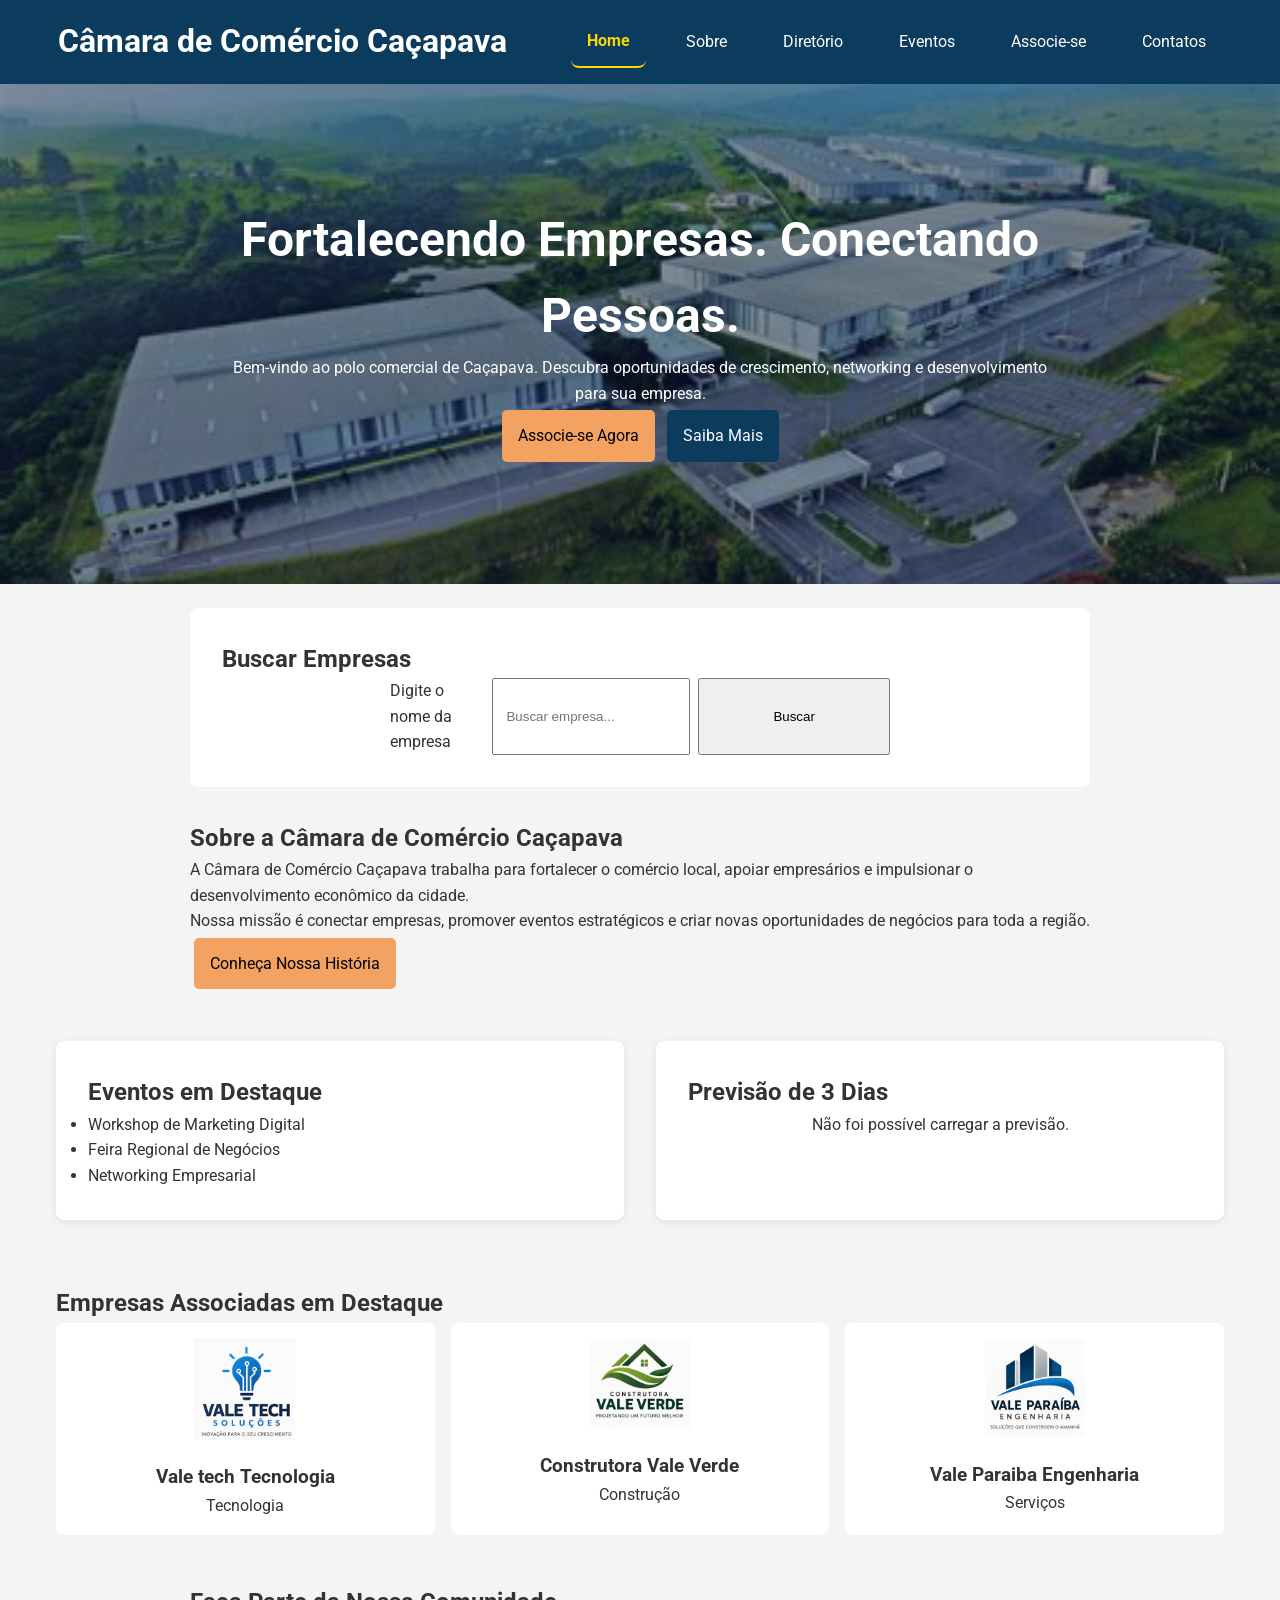
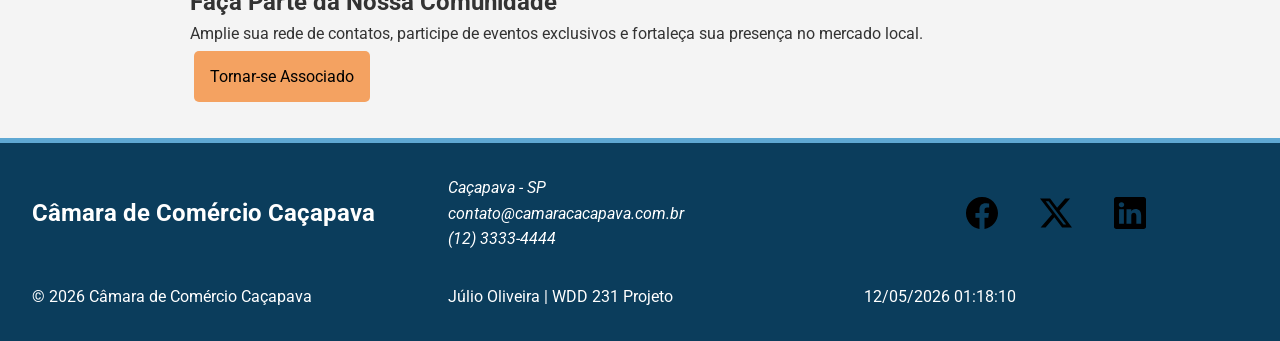
<file: camara/index.html>
<!DOCTYPE html>
<html lang="pt-BR">
<head>
    <meta charset="UTF-8">
    <meta name="viewport" content="width=device-width, initial-scale=1.0">

    <title>Câmara de Comércio de Caçapava</title>

    <link rel="stylesheet" href="estilos/tela-pequena.css">
    <link rel="stylesheet" href="estilos/tela-grande.css">
    <link rel="preconnect" href="https://fonts.googleapis.com">
    <link rel="preconnect" href="https://fonts.gstatic.com" crossorigin>
    <link href="https://fonts.googleapis.com/css2?family=Roboto:wght@100;300;400;500;700;900&display=swap" rel="stylesheet">
    <link rel="icon" href="imagens/favicon.ico" type="image/x-icon">

    <meta name="description" content="Câmara de Comércio Caçapava - Fortalecendo Empresas e Conectando Negócios.">
    <meta name="author" content="Júlio Oliveira">
    <meta property="og:title" content="Câmara de Comércio Caçapava - Conectando Empresas">
    <meta property="og:description" content="Descubra oportunidades de crescimento, networking e diretório de empresas locais em Caçapava.">
    <meta property="og:image" content="https://juliooliveira222.github.io/wdd231/camara/imagens/hero-preview.jpg">
    <meta property="og:url" content="https://juliooliveira222.github.io/wdd231/camara/index.html">

    <script src="scripts/navigation.js" defer></script>
    <script src="scripts/weather.js" defer></script>
    <script src="scripts/currentyear.js" defer></script>
</head>

<body>

<header>

    <div class="logo">
        <h1>Câmara de Comércio Caçapava</h1>
    </div>

    <button
        id="menu-button"
        type="button"
        aria-label="Abrir menu de navegação"
        aria-expanded="false"
        aria-controls="navigation"
    >
        ☰
    </button>

    <nav id="navigation" aria-label="Navegação Principal">
        <ul>
            <li><a href="index.html" aria-current="page">Home</a></li>
            <li><a href="about.html">Sobre</a></li>
            <li><a href="diretorio.html">Diretório</a></li>
            <li><a href="events.html">Eventos</a></li>
            <li><a href="associacao.html">Associe-se</a></li>
            <li><a href="contato.html">Contatos</a></li>
        </ul>
    </nav>

</header>

<main>

    <section class="destaque-principal">

        <div class="conteudo-destaque">

            <h2>Fortalecendo Empresas. Conectando Pessoas.</h2>

            <p>
                Bem-vindo ao polo comercial de Caçapava.
                Descubra oportunidades de crescimento,
                networking e desenvolvimento para sua empresa.
            </p>

            <div class="botoes-destaque">

                <a
                    href="join.html"
                    class="botao botao-associar"
                >
                    Associe-se Agora
                </a>

                <a
                    href="about.html"
                    class="botao botao-diretorio"
                >
                    Saiba Mais
                </a>

            </div>

        </div>

    </section>

    <section class="busca-empresas">

        <h2>Buscar Empresas</h2>

        <form action="search.html" method="get">

            <label for="search-input">
                Digite o nome da empresa
            </label>

            <input
                type="search"
                id="search-input"
                name="q"
                placeholder="Buscar empresa..."
            >

            <button type="submit">
                Buscar
            </button>

        </form>

    </section>

    <section class="sobre-camara">

        <div class="conteudo-sobre">

            <h2>Sobre a Câmara de Comércio Caçapava</h2>

            <p>
                A Câmara de Comércio Caçapava trabalha para fortalecer
                o comércio local, apoiar empresários e impulsionar
                o desenvolvimento econômico da cidade.
            </p>

            <p>
                Nossa missão é conectar empresas, promover eventos
                estratégicos e criar novas oportunidades de negócios
                para toda a região.
            </p>

            <a
                href="about.html"
                class="botao botao-associar"
            >
                Conheça Nossa História
            </a>

        </div>

    </section>

    <section class="grade-informacoes">

        <article class="cartao-informativo">

            <h2>Eventos em Destaque</h2>

            <ul>
                <li>Workshop de Marketing Digital</li>
                <li>Feira Regional de Negócios</li>
                <li>Networking Empresarial</li>
            </ul>

        </article>

        <article class="cartao-informativo previsao-tempo">

            <h2>Previsão de 3 Dias</h2>

            <div id="weather-forecast">
                Carregando previsão...
            </div>

        </article>

    </section>

    <section class="empresas-destaque">

        <h2>Empresas Associadas em Destaque</h2>

        <div class="grade-associados">

            <article class="cartao-associado">

                <img
                    class="logo-associado"
                    src="imagens/empresa4.png"
                    alt="Logo da Empresa A"
                >

                <h3>Vale tech Tecnologia</h3>

                <p>Tecnologia</p>

            </article>

            <article class="cartao-associado">

                <img
                    class="logo-associado"
                    src="imagens/empresa7.png"
                    alt="Logo da Empresa B"
                >

                <h3>Construtora Vale Verde</h3>

                <p>Construção</p>

            </article>

            <article class="cartao-associado">

                <img
                    class="logo-associado"
                    src="imagens/empresa2.png"
                    alt="Logo da Empresa C"
                >

                <h3>Vale Paraiba Engenharia</h3>

                <p>Serviços</p>

            </article>

        </div>

    </section>

    <section class="convite-associacao">

        <h2>Faça Parte da Nossa Comunidade</h2>

        <p>
            Amplie sua rede de contatos, participe de eventos
            exclusivos e fortaleça sua presença no mercado local.
        </p>

        <a
            href="join.html"
            class="botao botao-associar"
        >
            Tornar-se Associado
        </a>

    </section>

</main>

<footer>

    <h2>Câmara de Comércio Caçapava</h2>

    <address>
        Caçapava - SP<br>
        contato@camaracacapava.com.br<br>
        (12) 3333-4444
    </address>

    <div class="social-links">

        <a href="https://facebook.com" target="_blank">
            <img
                src="imagens/facebook.svg"
                alt="Facebook"
                width="16"
                height="16"
            >
        </a>

        <a href="https://x.com" target="_blank">
            <img
                src="imagens/twitter-x.svg"
                alt="X"
                width="16"
                height="16"
            >
        </a>

        <a href="https://linkedin.com" target="_blank">
            <img
                src="imagens/linkedin.svg"
                alt="LinkedIn"
                width="16"
                height="16"
            >
        </a>

    </div>

    <p>
        &copy; <span id="currentYear"></span>
        Câmara de Comércio Caçapava
    </p>

    <p>
        Júlio Oliveira | WDD 231 Projeto
    </p>

    <p id="lastModified"></p>

</footer>

</body>
</html>
</file>
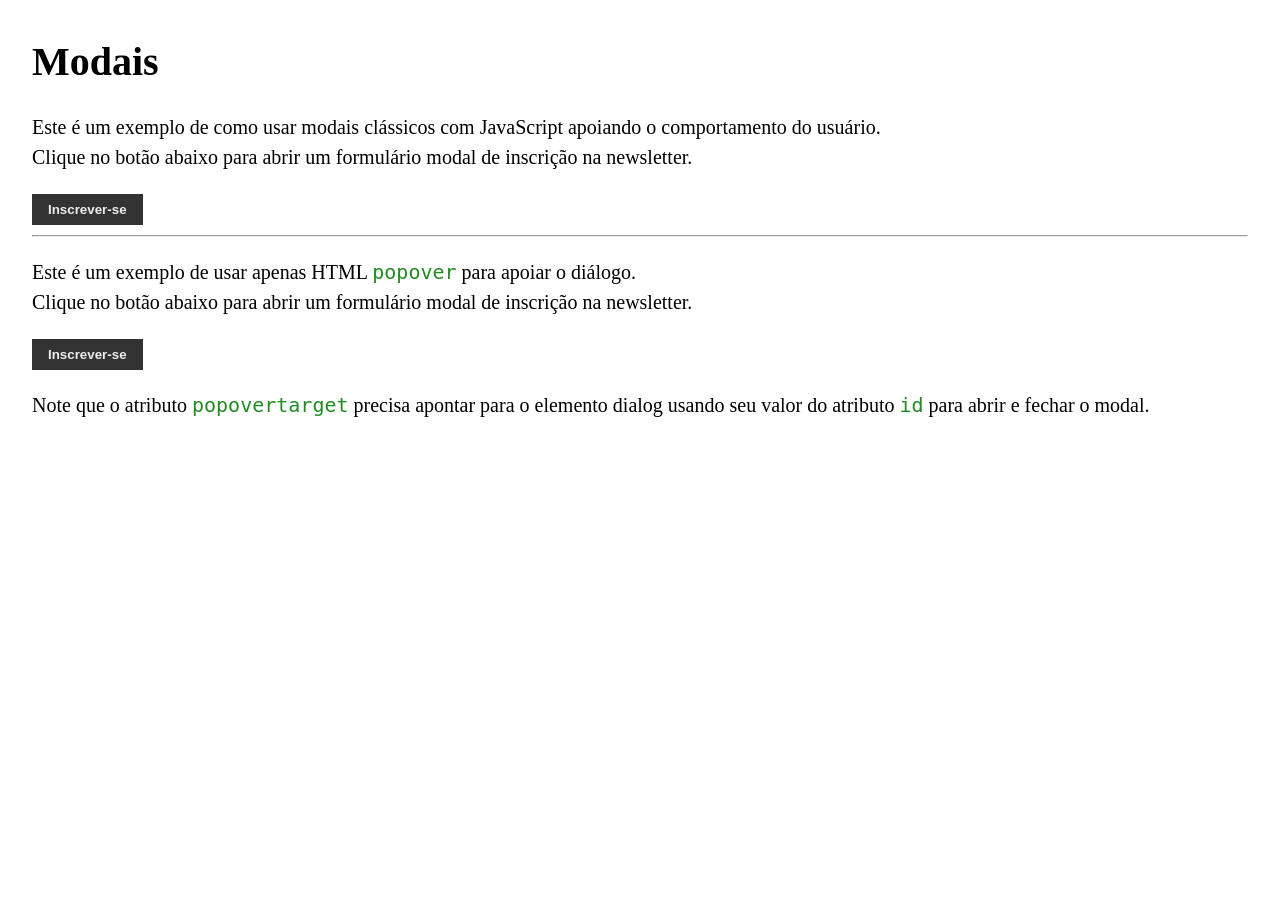
<file: modais.html>
<!DOCTYPE html>
<html lang="en">
<head>
    <meta charset="UTF-8">
    <meta name="viewport" content="width=device-width, initial-scale=1.0">
    <title>Document</title>
    <link rel="stylesheet" href="estilos/modal.css">
    <script type="module" src="script/modal.js"></script>
</head>
<body>
    <h1>Modais</h1>
<p>Este é um exemplo de como usar modais clássicos com JavaScript apoiando o comportamento do usuário.<br> Clique no botão abaixo para abrir um formulário modal de inscrição na newsletter.</p>
<button class="botao botao-abrir">Inscrever-se</button>
<dialog id="inscricao">
  <h2>Newsletter</h2>
  <p>Mantenha-se atualizado com nossas últimas notícias e promoções inscrevendo-se na nossa newsletter!</p>
  <button class="botao-fechar">❌</button>
  <form class="formulario" method="dialog">
    <label>Nome<input type="text"></label>
    <label>E-mail<input type="email"></label>
    <button class="botao" type="submit">Inscrever-se</button>
  </form>
</dialog>
<hr>
<p>Este é um exemplo de usar apenas HTML <code>popover</code> para apoiar o diálogo.<br> Clique no botão abaixo para abrir um formulário modal de inscrição na newsletter.</p>
<button class="botao botao-abrir" popovertarget="newsletter">Inscrever-se</button>
<p>Note que o atributo <code>popovertarget</code> precisa apontar para o elemento dialog usando seu valor do atributo <code>id</code> para abrir e fechar o modal.</p>
<dialog class="modal" id="newsletter" popover>
  <button class="botao-fechar" popovertarget="newsletter" popovertargetaction="hide">❌</button>
  <h2>Estaca Trek</h2>
  <h3>Inscrição de Voluntários</h3>
  <form class="formulario" method="dialog">
    <label>Nome<input type="text" required></label>
    <label>Telefone<input type="tel" pattern="^\+?\d{1,4}?\s?(\(?\d{3}\)?\s?-?\s?\d{3}\s?-?\s?\d{4})$" placeholder="+55 11 99999-9999" required></label>
    <button class="botao" type="submit">Inscrever-se</button>
  </form>
</dialog>
</body>
</html>
</file>
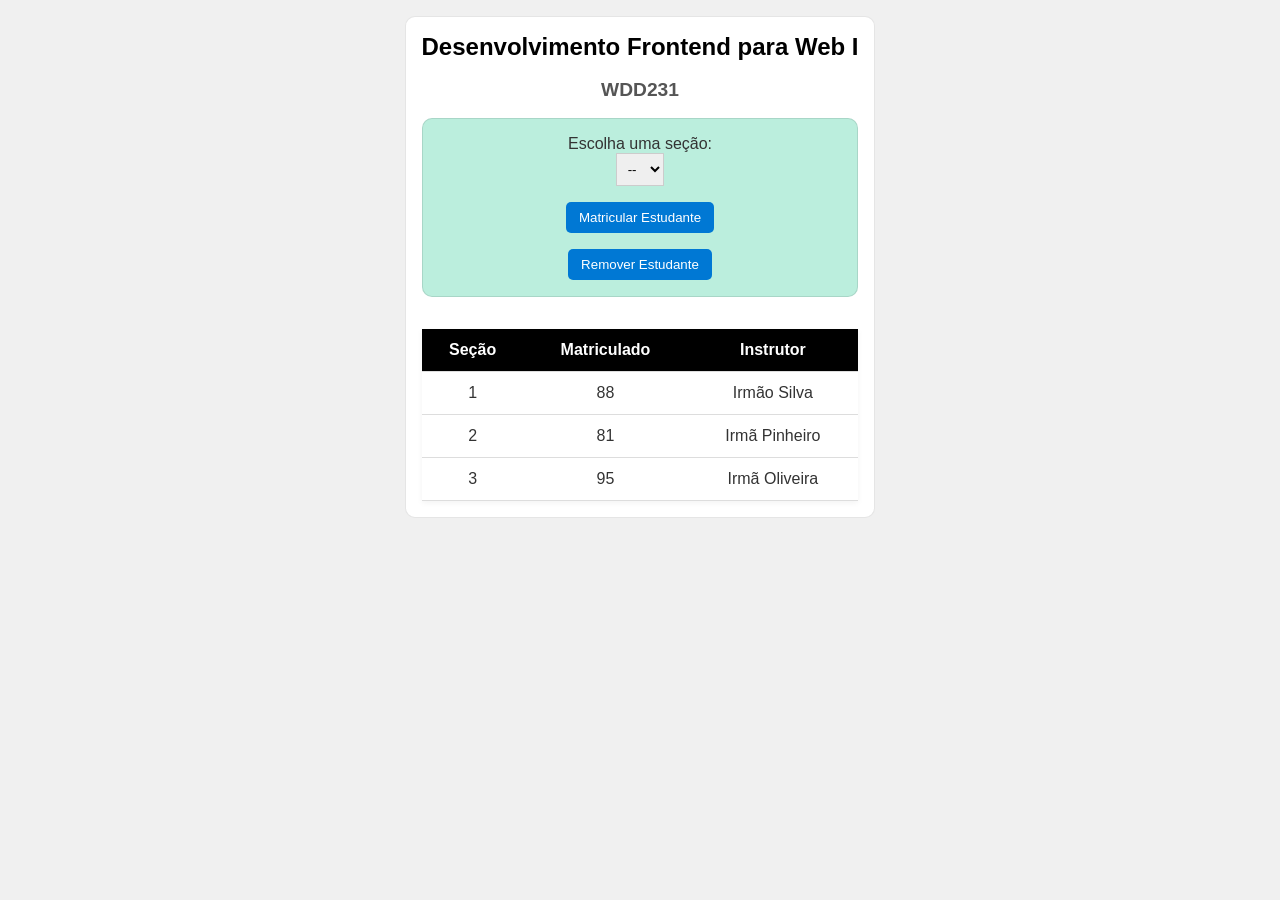
<file: modulos.html>
<!DOCTYPE html>
<html lang="pt-br">

<head>
  <meta charset="UTF-8">
  <meta name="viewport" content="width=device-width, initial-scale=1.0">
  <title>Exemplo de Módulos: Curso e Seções</title>
  <link rel="stylesheet" href="estilos/modulos.css">
  <script type="module" src="script/modulos.mjs"></script>
</head>

<body>
  <main>
    <h1 id="nomeCurso"></h1>
    <h2 id="codigoCurso"></h2>

    <div id="matricula">
      <p>Escolha uma seção:</p>
      <select id="numeroSecao">
        <option value="0" disabled selected>--</option>
      </select>
      <button id="matricularEstudante">Matricular Estudante</button>
      <button id="removerEstudante">Remover Estudante</button>
    </div>

    <table>
      <thead>
        <tr>
          <th>Seção</th>
          <th>Matriculado</th>
          <th>Instrutor</th>
        </tr>
      </thead>
      <tbody id="secoes"></tbody>
    </table>
  </main>
</body>

</html>
</file>
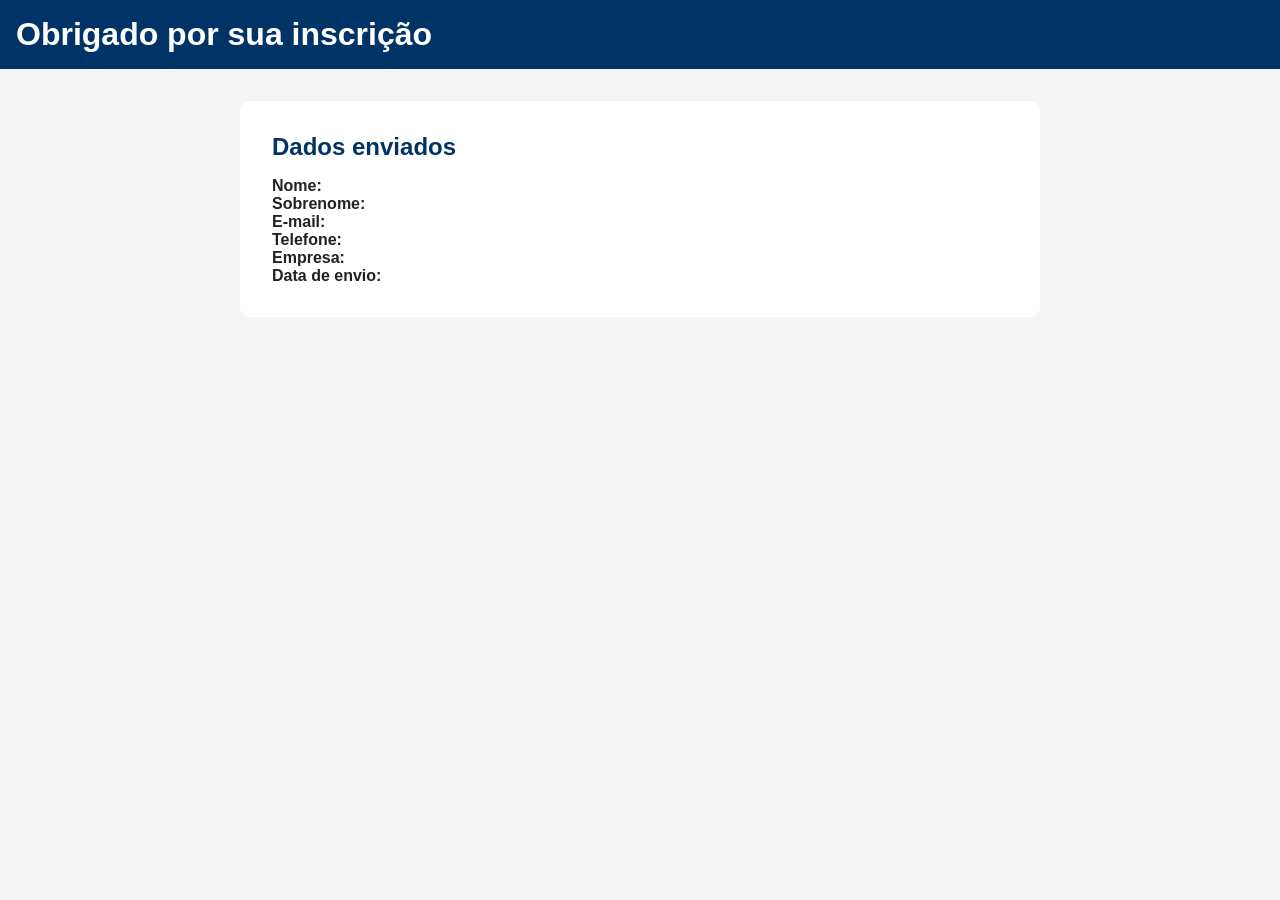
<file: camara/agradecimento.html>
<!DOCTYPE html>
<html lang="pt-BR">
<head>
    <meta charset="UTF-8">

    <meta
        name="viewport"
        content="width=device-width, initial-scale=1.0">

    <title>Obrigado</title>

    <link rel="stylesheet" href="estilos/associacao.css">

    <script src="scripts/agradecimento.js" defer></script>
</head>
<body>

<header>
    <h1>Obrigado por sua inscrição</h1>
</header>

<main class="form-section">

    <h2>Dados enviados</h2>

    <p><strong>Nome:</strong>
    <span id="fname"></span>
</p>

<p><strong>Sobrenome:</strong>
    <span id="lname"></span>
</p>

<p><strong>E-mail:</strong>
    <span id="email"></span>
</p>

<p><strong>Telefone:</strong>
    <span id="phone"></span>
</p>

<p><strong>Empresa:</strong>
    <span id="organization"></span>
</p>

<p><strong>Data de envio:</strong>
    <span id="timestamp"></span>
</p>

</main>

</body>
</html>
</file>
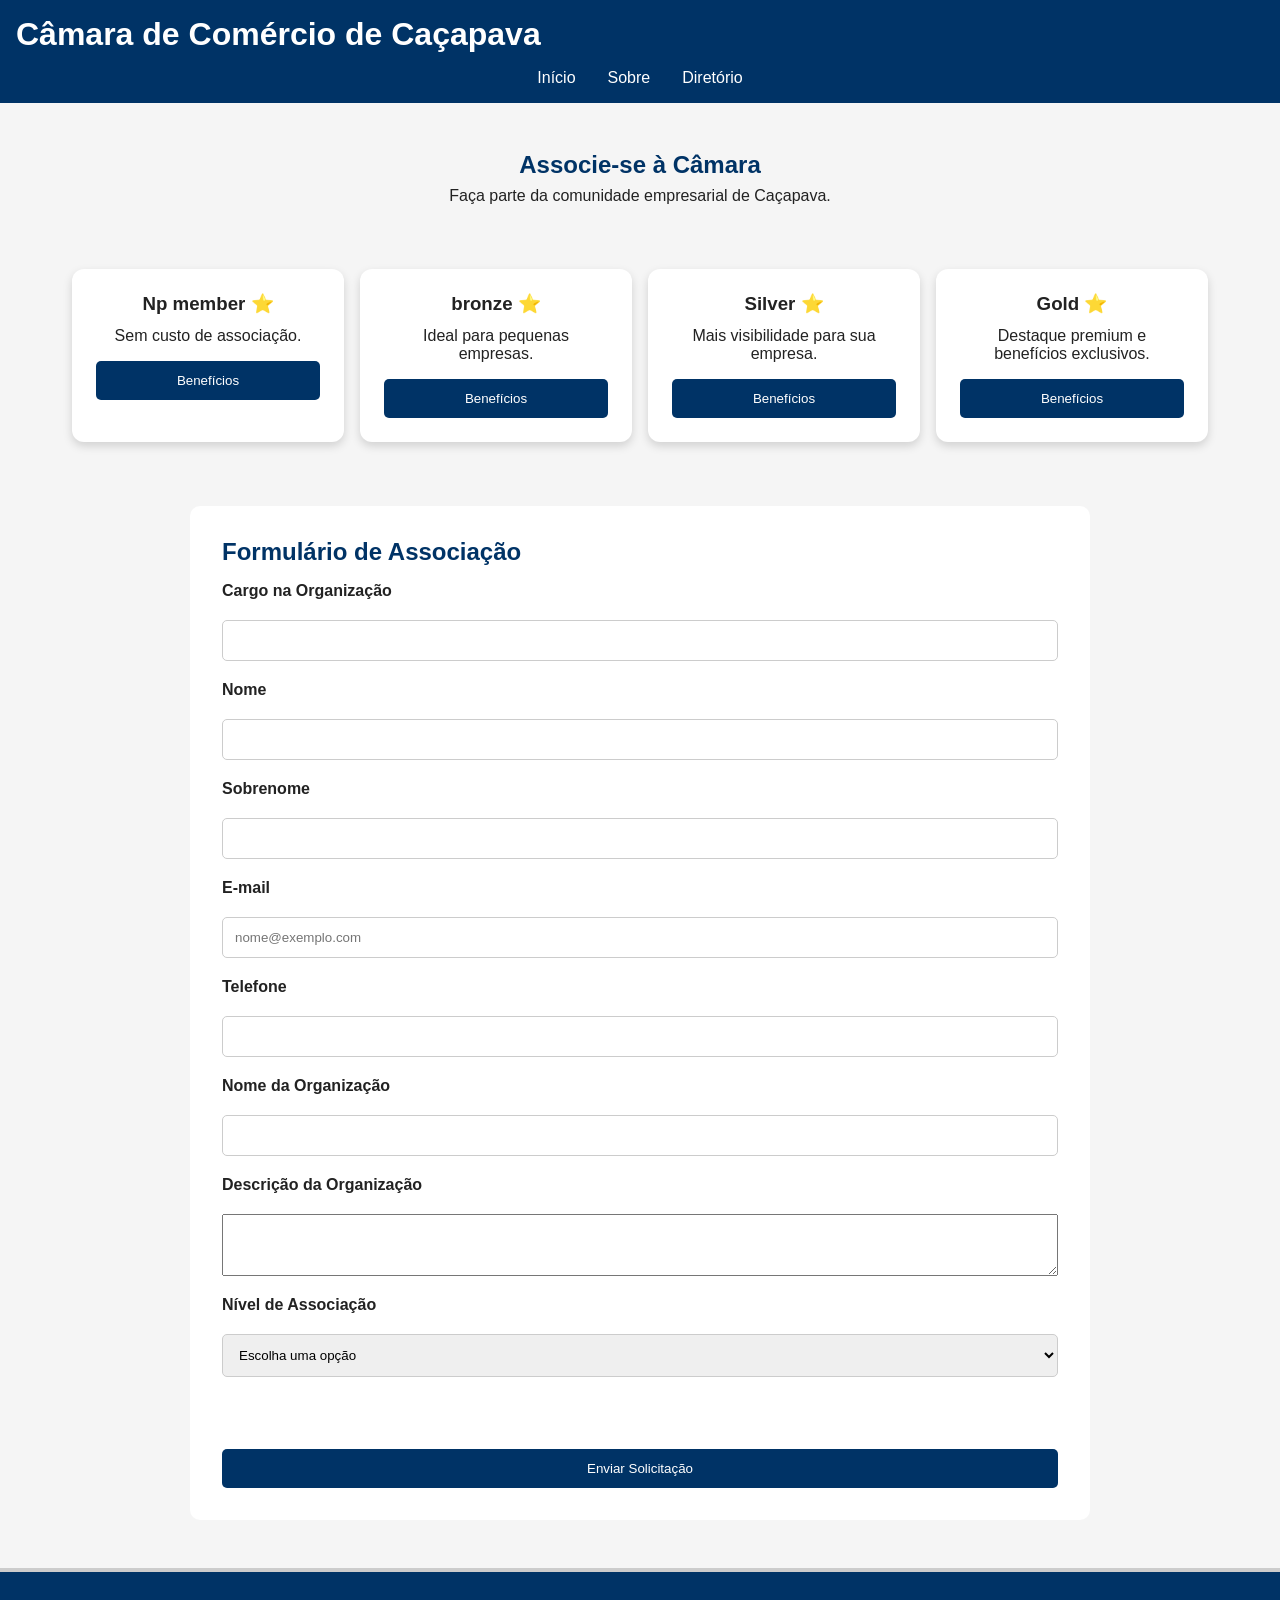
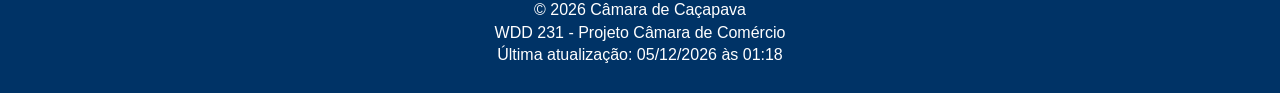
<file: camara/associacao.html>
<!DOCTYPE html>
<html lang="pt-BR">
<head>
    <meta charset="UTF-8">
    <meta name="viewport" content="width=device-width, initial-scale=1.0">
    <meta name="description"  content="Associe-se à Câmara de Comércio de Caçapava venham fazer parte dessa grande comunidade de empresas">
    <meta name="author" content="Júlio Oliveira">
    <meta property="og:title" content="Câmara de Comércio Caçapava - Conectando Empresas">
    <meta property="og:description" content="Descubra oportunidades de crescimento, networking e diretório de empresas locais em Caçapava.">
    <meta property="og:image" content="https://juliooliveira222.github.io/wdd231/camara/imagens/hero-preview.jpg">
    <meta property="og:url" content="https://juliooliveira222.github.io/wdd231/camara/index.html">

    <link rel="preconnect" href="https://fonts.googleapis.com">
    <link rel="preconnect" href="https://fonts.gstatic.com" crossorigin>
    <link href="https://fonts.googleapis.com/css2?family=Roboto:wght@100;300;400;500;700;900&display=swap" rel="stylesheet">
    <link rel="icon" href="imagens/favicon.ico" type="image/x-icon">
   

    <title>Associe-se | Câmara de Caçapava</title>

    <link rel="stylesheet" href="estilos/associacao.css">
    <link rel="stylesheet" href="estilos/associacao-tela-grande.css">

    <script src="scripts/associacao.js" defer></script>
</head>
<body>

<header>

    <h1>Câmara de Comércio de Caçapava</h1>

    <nav>
        <ul>
            <li><a href="index.html">Início</a></li>
            <li><a href="sobre.html">Sobre</a></li>
            <li><a href="diretorio.html">Diretório</a></li>
        </ul>
    </nav>

</header>

<main>

<section class="hero">

    <h2>Associe-se à Câmara</h2>

    <p>
        Faça parte da comunidade empresarial de Caçapava.
    </p>

</section>

<section class="membership-cards">


    <div class="membership-card">
        <h3>Np member ⭐</h3>
        <p>Sem custo de associação.</p>

        <button type="button" id="npBtn">
            Benefícios
        </button>
    </div>

    <div class="membership-card">
        <h3>bronze ⭐</h3>
        <p>Ideal para pequenas empresas.</p>

        <button type="button" id="bronzeBtn">
            Benefícios
        </button>
    </div>

    <div class="membership-card">
        <h3>Silver ⭐</h3>
        <p>Mais visibilidade para sua empresa.</p>

        <button type="button" id="silverBtn">
            Benefícios
        </button>
    </div>

    <div class="membership-card">
        <h3>Gold ⭐</h3>
        <p>Destaque premium e benefícios exclusivos.</p>

        <button type="button" id="goldBtn">
            Benefícios
        </button>
    </div>

</section>

<section class="form-section">

    <h2>Formulário de Associação</h2>

    <form
        action="agradecimento.html"
        method="get">

        <label for="organizationTitle">
            Cargo na Organização
        </label>

        <input
            type="text"
            id="organizationTitle"
            name="organizationTitle"
            autocomplete="organization-title"
            pattern="[A-Za-zÀ-ÿ\s\-]{7,}"
            title="Mínimo de 7 caracteres contendo apenas letras, espaços e hífens"
            required>

        <label for="fname">
            Nome
        </label>

        <input
            type="text"
            id="fname"
            name="fname"
            title="Digite seu nome"
            autocomplete="given-name"
            required>

        <label for="lname">
            Sobrenome
        </label>

        <input
            type="text"
            id="lname"
            name="lname"
            title="Digite seu sobrenome"
            autocomplete="family-name"
            required>

        <label for="email">
            E-mail
        </label>

        <input
            type="email"
            id="email"
            name="email"
            title="Digite um e-mail válido"
            placeholder="nome@exemplo.com"
            autocomplete="email"
            required>

        <label for="phone">
            Telefone
        </label>

        <input
            type="tel"
            id="phone"
            name="phone"
            title="Telefone"
            autocomplete="tel"
            required>

        <label for="organization">
            Nome da Organização
        </label>

        <input
            type="text"
            id="organization"
            name="organization"
            title="organization"
            autocomplete="organization"
            required>

        <label for="description">
            Descrição da Organização
        </label>

        <textarea
            id="description"
            name="description"
            title="Descrição da organização"
            rows="4">
        </textarea>

        <label for="membership">
            Nível de Associação
        </label>

<select id="membership" name="membership" required>

    <option value="">
        Escolha uma opção
    </option>

    <option value="Membro">
       NP Member ⭐
    </option>

    <option value="Prata">
        Bronze ⭐
    </option>

    <option value="Ouro">
        Silver ⭐
    </option>

    <option value="Diamante">
        Gold ⭐
    </option>

</select>

        <input
            type="hidden"
            id="timestamp"
            name="timestamp">

            <p id="formMessage" aria-live="polite"></p>

        <button type="submit">
            Enviar Solicitação
        </button>

    </form>

</section>

</main>

<footer>
    <p>&copy; 2026 Câmara de Caçapava</p>
    <p>WDD 231 - Projeto Câmara de Comércio</p>
    <p>
        Última atualização:
        <span id="lastModified"></span>
    </p>
</footer>

<dialog id="npModal">
    <h3>NP Member</h3>
    <ul>
        <li>Acesso aos eventos da Câmara</li>
        <li>Recebimento de boletins</li>
    </ul>

    <button type="button" id="closeNp">
        Fechar
    </button>
</dialog>

<dialog id="bronzeModal">
    <h3>Member Bronze</h3>
    <ul>
        <li>Todos os benefícios Prata</li>
        <li>Destaque básico</li>
    </ul>

    <button type="button" id="closeBronze">
        Fechar
    </button>
</dialog>

<dialog id="silverModal">
    <h3>Member Silver</h3>
    <ul>
        <li>Todos os benefícios Ouro</li>
        <li>Destaque ampliado</li>
    </ul>

    <button type="button" id="closeSilver">
        Fechar
    </button>
</dialog>

<dialog id="goldModal">
    <h3>Member Gold</h3>
    <ul>
        <li>Todos os benefícios Diamantes</li>
        <li>Destaque premium</li>
    </ul>

    <button type="button" id="closeGold">
        Fechar
    </button>
</dialog>

</body>
</html>
</file>
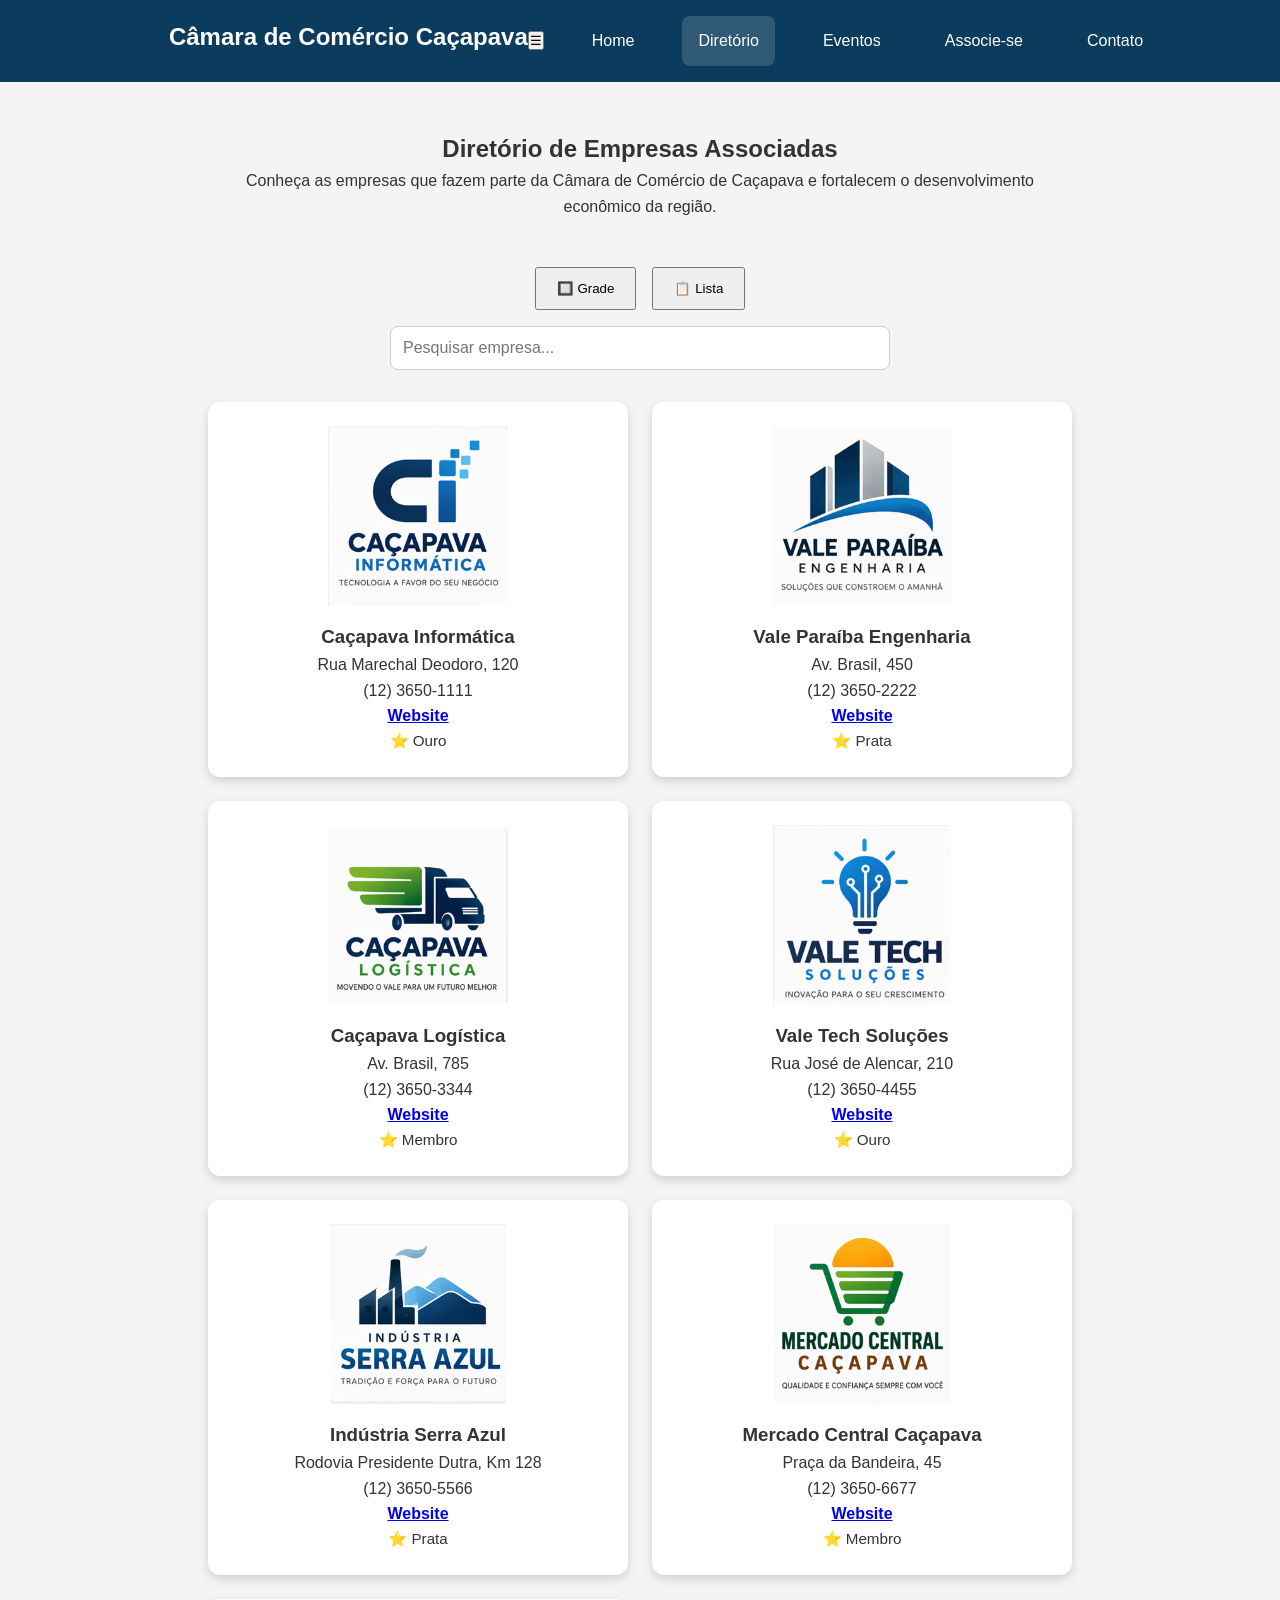
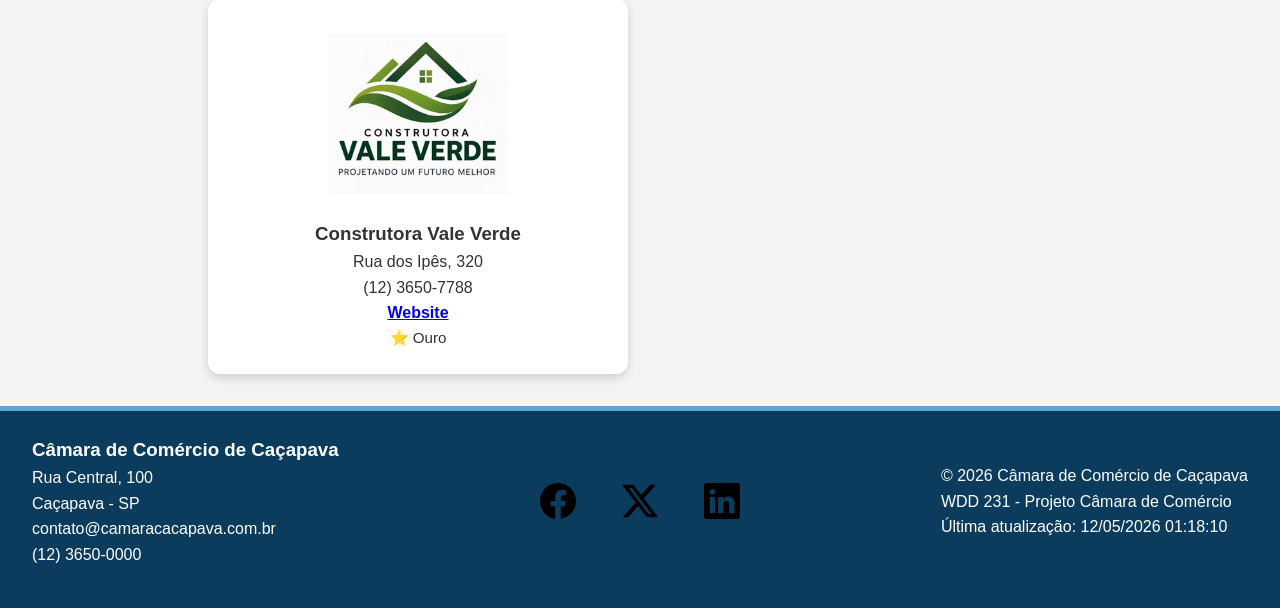
<file: camara/diretorio.html>
<!DOCTYPE html>
<html lang="pt-BR">
<head>
    <meta charset="UTF-8">
    <meta name="viewport" content="width=device-width, initial-scale=1.0">

    <title>Diretório | Câmara de Comércio Caçapava</title>

    <meta name="author" content="Julio Oliveira">
    <meta name="description" content="Diretório de empresas associadas à Câmara de Comércio de Caçapava">

    <link rel="preconnect" href="https://fonts.googleapis.com">
    <link rel="preconnect" href="https://fonts.gstatic.com" crossorigin>
    <link href="https://fonts.googleapis.com/css2?family=Roboto:wght@100;300;400;500;700;900&display=swap" rel="stylesheet">
   
    <link rel="stylesheet" href="estilos/tela-pequena.css">
    <link rel="stylesheet" href="estilos/tela-grande.css">
    <link rel="stylesheet" href="estilos/diretorio.css">
    <link rel="icon" href="imagens/favicon.ico" type="image/x-icon">

    <meta name="author" content="Júlio Oliveira">
    <meta property="og:title" content="Câmara de Comércio Caçapava - Conectando Empresas">
    <meta property="og:description" content="Descubra oportunidades de crescimento, networking e diretório de empresas locais em Caçapava.">
    <meta property="og:image" content="https://juliooliveira222.github.io/wdd231/camara/imagens/hero-preview.jpg">
    <meta property="og:url" content="https://juliooliveira222.github.io/wdd231/camara/index.html">

    <script src="scripts/navigation.js" defer></script>
    <script src="scripts/membros.js" defer></script>
    <script src="scripts/currentyear.js" defer></script>
</head>

<body>


    <header>

        <nav>
            <h1>Câmara de Comércio Caçapava</h1>

            <button id="menuBtn" aria-label="Abrir Menu">
                ☰
            </button>

            <ul id="menu">
                <li><a href="index.html">Home</a></li>
                <li><a href="diretorio.html" class="active">Diretório</a></li>
                <li><a href="#">Eventos</a></li>
                <li><a href="associacao.html">Associe-se</a></li>
                <li><a href="#">Contato</a></li>
            </ul>

        </nav>

    </header>

    <main>

        <section class="directory-header">
            <h2>Diretório de Empresas Associadas</h2>

            <p>
                Conheça as empresas que fazem parte da Câmara de Comércio de
                Caçapava e fortalecem o desenvolvimento econômico da região.
            </p>
        </section>

        <div class="view-controls">

             <button id="gridBtn" aria-label="Visualização em grade">
                🔲 Grade
            </button>

            <button id="listBtn" aria-label="Visualização em lista">
                📋 Lista
            </button>

        </div>

            <div class="search-container">
                <input
                    type="text"
                    id="searchInput"
                    placeholder="Pesquisar empresa...">
            </div>

            <div id="members" class="grid"></div>

    </main>


    <footer>

        <div>
            <h3>Câmara de Comércio de Caçapava</h3>

            <p>Rua Central, 100</p>
            <p>Caçapava - SP</p>
            <p>contato@camaracacapava.com.br</p>
            <p>(12) 3650-0000</p>
        </div>

        <div class="social-links">
            <a href="https://facebook.com" target="_blank">
            <img
                src="imagens/facebook.svg"
                alt="Facebook"
                width="16"
                height="16"
            >
        </a>

        <a href="https://x.com" target="_blank">
            <img
                src="imagens/twitter-x.svg"
                alt="X"
                width="16"
                height="16"
            >
        </a>

        <a href="https://linkedin.com" target="_blank">
            <img
                src="imagens/linkedin.svg"
                alt="LinkedIn"
                width="16"
                height="16"
            >
        </a>
        </div>

        <div>
            <p>
                &copy; <span id="currentYear"></span>
                Câmara de Comércio de Caçapava
            </p>

            <p>WDD 231 - Projeto Câmara de Comércio</p>

            <p>
                Última atualização:
                <span id="lastModified"></span>
            </p>
        </div>

    </footer>

</body>
</html>
</file>
<file: camara/estilos/tela-pequena.css>
* {
    margin: 0;
    padding: 0;
    box-sizing: border-box;
}

:root {
    --azul: #0b3c5d;
    --verde: #2e8b57;
    --dourado: #f4b400;
    --cinza: #f4f4f4;
    --texto: #333;
    --branco: #fff;
}


body {
    font-family: Roboto, sans-serif;
    background-color: var(--cinza);
    color: var(--texto);
    line-height: 1.6;
}

header {
    background-color: var(--azul);
    color: white;
    padding: 1rem;
}

.logo h1 {
    margin: 0;
}


#menu-button {
    background: none;
    border: none;
    color: white;
    font-size: 1.5rem;
    cursor: pointer;
}


#navigation {
    display: none;
}

#navigation.open {
    display: block;
}

#navigation ul {
    list-style: none;
}

#navigation a {
    display: block;
    color: white;
    text-decoration: none;
    padding: .75rem 1rem;
    border-radius: 8px;

    transition:
        background-color .3s ease,
        transform .2s ease;
}

#navigation a:hover {
    background-color: rgba(255,255,255,.15);
    transform: translateY(-2px);
    background-color: var(--dourado);
    color: black;
}

#navigation a[aria-current="page"] {
    font-weight: bold;
    color: #ffd700;
    border-bottom: 2px solid #ffd700;
}

.destaque-principal {
    background-image:
        linear-gradient(
            rgba(14,25,61,.45),
            rgba(14,25,61,.45)
        ),
        url("../imagens/hero-camara.jpg");

    background-size: cover;
    background-position: center;
    color: white;
    text-align: center;
    min-height: 500px;
    display: flex;
    align-items: center;
    justify-content: center;
}

.conteudo-destaque {
    max-width: 800px;
    padding: 2rem;
}

.destaque-principal h2 {
    color: white;
}

.botao {
    display: inline-block;
    padding: .8rem 1rem;
    border-radius: 5px;
    text-decoration: none;
    margin: .25rem;
}

.botao-associar {
    background-color: #f4a261;
    color: black;
}

.botao-diretorio {
    background-color: var(--azul);
    color: white;
}

.busca-empresas {
    background: white;
    padding: 2rem;
    max-width: 900px;
    margin: 1.5rem auto;
    border-radius: 8px;
}

.busca-empresas form {
    display: flex;
    flex-direction: column;
    gap: .5rem;
}

.busca-empresas input,
.busca-empresas button {
    width: 350px;
    padding: .8rem;
}

.grade-informacoes {
    padding: 1rem;
}

.cartao-informativo {
    background: white;
    padding: 2rem;
    border-radius: 8px;
    box-shadow: 0 2px 8px rgba(0,0,0,.08);
}

.empresas-destaque {
    padding: 1rem;
}

.grade-associados {
    display: grid;
    gap: 1rem;
}

.cartao-associado {
    background: white;
    padding: 1rem;
    border-radius: 8px;
    text-align: center;
}

.logo-associado {
    width: 100px;
    margin: 0 auto 1rem;
}

footer {
    background-color: #0b3d5c;
    color: white;

    border-top: 5px solid #5fa8d3;

    display: grid;
    grid-template-columns: 1fr 1fr 1fr;
    align-items: start;

    gap: 2rem;
    padding: 2rem;
}

.footer-meta {
    text-align: right;
}

.social-links {
    display: flex;
    justify-content: center;
    gap: 1.5rem;
}

.social-links img {
    width: 32px;
    height: 32px;
}


.social-links a {
    display: flex;
    align-items: center;
    justify-content: center;

    width: 50px;
    height: 50px;

    border-radius: 50%;

    transition:
        background-color .3s ease,
        transform .3s ease;
}

.social-links a:hover {
    background-color: rgba(255,255,255,.15);
    transform: translateY(-3px);
    background-color: var(--dourado);
}

a:focus,
button:focus {
    outline: 2px solid gold;
}

#weather-forecast {
    display: flex;
    justify-content: center;
    gap: 1rem;
    flex-wrap: wrap;
}

.weather-day {
    text-align: center;
    padding: 1rem;
    border-radius: 8px;
    background: #f5f5f5;
    box-shadow: 0 2px 6px rgba(0,0,0,.1);
    transition: transform 0.2s ease;
}

.weather-day img {
    width: 60px;
    height: 60px;
}

.weather-day:hover {
    transform: translateY(-3px);
}
</file>
<file: camara/estilos/tela-grande.css>
@media screen and (min-width: 768px) {

    header {
    display: flex;
    justify-content: center;
    align-items: center;
    gap: 4rem;
    }

    #menu-button {
        display: none;
    }

    #menu {
        display: flex;
        gap: 1rem;
        list-style: none;
    }

    #menu li {
        list-style: none;
    }

    #navigation {
        display: block;
    }

    #navigation ul {
        display: flex;
        align-items: center;
        gap: 1.5rem;
    }

    #navigation li {
        margin: 0;
    }

    .destaque-principal {
        padding: 5rem 2rem;
    }

    .destaque-principal h2 {
        font-size: 3rem;
    }

    .conteudo-destaque {
        max-width: 900px;
        margin: 0 auto;
    }

    .sobre-camara,
    .convite-associacao {
        max-width: 900px;
        margin: 2rem auto;
        border-radius: 8px;
    }

    .grade-informacoes {
        display: grid;
        grid-template-columns: repeat(2, 1fr);
        gap: 2rem;

        max-width: 1200px;
        margin: 2rem auto;
    }

    .empresas-destaque {
        max-width: 1200px;
        margin: 2rem auto;
    }

    .grade-associados {
        display: grid;
        grid-template-columns: repeat(3, 1fr);
        gap: 1rem;
    }

    .busca-empresas form {
        flex-direction: row;
        max-width: 500px;
        margin: 0 auto;
    }

    .busca-empresas input {
        flex: 1;
    }

    footer {
        display: grid;
        grid-template-columns: repeat(3, 1fr);
        gap: 2rem;
        align-items: center;
    }
}
</file>
<file: estilos/modal.css>
body {
  margin: 2rem;
  font-size: 1.25rem;
  line-height: 1.5;
}

h1,
h2 {
  margin: 0;
}

#inscricao,
#newsletter {
  padding: 1em;
  max-width: 40ch;
  border: 0;
  box-shadow: 0 0 1em rgb(0 0 0 / 30%);

  &::backdrop {
    background: rgb(0 0 0 / 70%);
  }

  & form {
    display: grid;
    gap: 0.5em;

    & input {
      width: 90%;
      padding: 0.5rem;
    }
  }

  .botao-fechar {
    position: absolute;
    top: 10px;
    right: 10px;
    border: none;
    background: none;
    cursor: pointer; 
  }
}

.botao {
  border: 0;
  cursor: pointer;
  background: #333;
  color: #eee;
  font-weight: 700;
  padding: 0.5rem 1rem;

  &:hover,
  &:focus {
    background: purple;
  }
}

dialog[open] {
  background-color: beige;
  border-radius: 10px;
  border: 1px solid rgb(0 0 0 / 0.1);
}


code {
  color: forestgreen;
}
</file>
<file: estilos/modulos.css>
* {
  margin: 0;
  padding: 0;
  box-sizing: border-box;
}

body {
  font-family: Arial, sans-serif;
  background-color: #f0f0f0;
}

main {
  padding: 1rem;
  background-color: #fff;
  color: #333;
  width: fit-content;
  margin: 1rem auto;
  border: 1px solid rgb(0 0 0 / 10%);
  border-radius: 10px;
}

h1 {
  font-size: 1.5rem;
  color: #000;
}

h2 {
  font-size: 1.2rem;
  color: #555;
}

h1,
h2 {
  text-align: center;;
  margin-bottom: 1.1rem;
}

form p {
  margin: .5rem;
  font-weight: bold;
}

#matricula {
  padding: 1rem 1rem 0 1rem;
  border: 1px solid rgb(0 0 0 / 10%);
  border-radius: 10px;
  background-color: #bed;
  text-align: center;
}

select {
  padding: 0.5em;
  border: 1px solid #ccc;
  width: 3rem;
}

button {
  display: block;
  margin: 1rem auto;
  padding: 0.6em 1em;
  border: none;
  border-radius: 5px;
  background-color: #0078d4;
  color: white;
  cursor: pointer;
}

button:hover {
  background-color: #005fa3;
}

table {
  margin-top: 2rem;
  width: 100%;
  border-collapse: collapse;
  background-color: white;
  box-shadow: 0 2px 6px rgb(0 0 0 / 5%);
}

th,
td {
  padding: 0.75rem;
  text-align: center;
  border-bottom: 1px solid #ddd;
}

th {
  background-color: #000;
  color: white;
  font-weight: bold;
}

tr:hover {
  background-color: #bbb;
}
</file>
<file: camara/estilos/associacao.css>
* {
    margin: 0;
    padding: 0;
    box-sizing: border-box;
}

/* ===== Estrutura Geral ===== */

body {
    font-family: Arial, sans-serif;
    background-color: #f5f5f5;
    color: #222;
}

main {
    max-width: 1200px;
    margin: 0 auto;
}

/* ===== Cabeçalho ===== */

header {
    background-color: #003366;
    color: white;
    padding: 1rem;
}

nav ul {
    display: flex;
    flex-wrap: wrap;
    gap: 1rem;
    list-style: none;
    margin-top: 1rem;
}

nav a {
    color: white;
    text-decoration: none;
    padding: .5rem;
}

.active {
    background-color: white;
    color: #003366;
    border-radius: 5px;
}

/* ===== Banner ===== */

.hero {
    text-align: center;
    padding: 3rem 1rem 2rem;
}

.hero h2 {
    color: #003366;
    margin-bottom: .5rem;
}

.hero p {
    max-width: 600px;
    margin: 0 auto;
}

/* ===== Animação dos Cards ===== */

@keyframes cardLoad {
    from {
        opacity: 0;
        transform: translateY(20px);
    }

    to {
        opacity: 1;
        transform: translateY(0);
    }
}

/* ===== Cards de Associação ===== */

.membership-cards {
    display: grid;
    grid-template-columns: repeat(auto-fit, minmax(220px, 1fr));

    gap: 1rem;

    padding: 2rem;
    max-width: 1200px;
    margin: 0 auto;
}

.membership-card {
    background: white;

    border-radius: 12px;

    padding: 1.5rem;

    text-align: center;

    box-shadow: 0 4px 10px rgba(0,0,0,.15);

    animation: cardLoad 1s ease;

    transition:
        transform .2s ease,
        box-shadow .2s ease;
}

.membership-card:hover {
    transform: translateY(-4px);

    box-shadow:
        0 8px 16px rgba(0,0,0,.15);
}

.membership-card h3 {
    margin-bottom: .75rem;
}

.membership-card p {
    margin-bottom: 1rem;
}

.membership-card button {
    width: 100%;
}



/* ===== Formulário ===== */

.form-section {
    max-width: 800px;
    margin: 2rem auto;
    padding: 2rem;

    background-color: white;
    border-radius: 10px;
}

.form-section h2 {
    margin-bottom: 1rem;
    color: #003366;
}

form {
    display: grid;
    gap: 1rem;
}

label {
    font-weight: bold;
}

input,
select,
button {
    padding: .75rem;
    border-radius: 5px;
}

input,
select {
    border: 1px solid #ccc;
}

input:focus,
select:focus,
button:focus {
    outline: 2px solid #003366;
    outline-offset: 2px;
}

button {
    background-color: #003366;
    color: white;
    border: none;
    cursor: pointer;
}

button:hover {
    background-color: #004a8f;
}

/* ===== Mensagens de Validação ===== */

#formMessage {
    color: #b22222;
    font-weight: 600;
    min-height: 1.5rem;
    margin-top: .5rem;
}

/* ===== Modais ===== */

dialog {
    border: none;
    border-radius: 10px;
    padding: 2rem;
    max-width: 400px;
}

dialog::backdrop {
    background-color: rgba(0, 0, 0, .5);
}

/* ===== Rodapé ===== */

footer {
    background-color: #003366;
    color: white;
    text-align: center;

    padding: 1.5rem;
    margin-top: 3rem;

    border-top: 4px solid #ccc;
}

footer p {
    margin: .3rem 0;
}

/* ===== Responsividade ===== */

@media screen and (max-width: 768px) {

    nav ul {
        flex-direction: column;
    }

    .hero {
        padding: 2rem 1rem;
    }

}
</file>
<file: camara/estilos/associacao-tela-grande.css>
@media screen and (min-width: 768px) {

    nav ul {
        justify-content: center;
    }

    .membership-cards {
        grid-template-columns:
            repeat(4, 1fr);
    }

    .form-section {
        max-width: 900px;
    }

    form {
        gap: 1.25rem;
    }

}
</file>
<file: camara/estilos/diretorio.css>
* {
    margin: 0;
    padding: 0;
    box-sizing: border-box;
}

:root {
    --azul: #0b3c5d;
    --verde: #2e8b57;
    --dourado: #f4b400;
    --cinza: #f4f4f4;
    --texto: #333;
    --branco: #fff;
}

body {
    font-family: Arial, Helvetica, sans-serif;
    background-color: var(--cinza);
    color: var(--texto);
    line-height: 1.6;
}

main {
    padding: 1rem;
}

header {
    background-color: var(--azul);
    color: white;
    padding: 1rem;
}

header h1 {
    margin-bottom: .5rem;
}

#menu {
    display: flex;
    gap: 2rem;
    list-style: none;
    margin-left: 2rem;
}

#menu li {
    margin: 0;
}

#menu.open {
    display: block;
}

#menu a {
    display: block;
    padding: .75rem 1rem;
    color: white;
    text-decoration: none;
    border-radius: 8px;
    transition: background-color .3s ease, transform .2s ease;
}

#menu a:hover {
    background-color: rgba(255,255,255,.15);
    transform: translateY(-2px);
    background-color: var(--dourado);
    color: black;
}

nav {
    display: flex;
    justify-content: space-between;
    align-items: center;
    flex-wrap: wrap;
    margin-left: 3rem;
}

nav a.active {
    background: rgba(255,255,255,.15);
    border-radius: 4px;
}

.directory-header {
    text-align: center;
    padding: 2rem 1rem;
}

.directory-header p {
    max-width: 800px;
    margin: 0 auto;
}

.view-controls {
    display: flex;
    justify-content: center;
    gap: 1rem;
    margin: 1rem 0;
}

.view-controls button {
    padding: .75rem 1.25rem;
    cursor: pointer;
}

.view-controls button:hover {
    background-color: var(--verde);
    color: white;
}

.search-container {
    text-align: center;
    margin-bottom: 1rem;
}

#searchInput {
    width: 500px;
    max-width: 90%;
    padding: .75rem;
    border: 1px solid #ccc;
    border-radius: 8px;
    font-size: 1rem;
}

#members {
    padding: 1rem;
}

#members.grid {
    display: grid;
    grid-template-columns: repeat(auto-fit, minmax(320px, 420px));
    justify-content: center;
    gap: 1.5rem;
}

.member-card {
    background: white;
    border-radius: 12px;
    padding: 1.5rem;
    text-align: center;
    box-shadow: 0 4px 10px rgba(0,0,0,.15);

    transition:
        transform .2s ease,
        box-shadow .2s ease;
}

.member-card:hover {
    transform: translateY(-4px);

    box-shadow:
        0 8px 16px rgba(0,0,0,.15);
}

.company-logo {
    width: 180px;
    height: 180px;
    display: block;
    margin: 0 auto 1rem;
    object-fit: contain;
}

.member-card h2 {
    margin-bottom: .75rem;
}

.member-card p {
    font-size: .95rem;
}

.member-card a {
    font-weight: 600;
}

#members.list {
    display: flex;
    flex-direction: column;
    max-width: 1200px;
    margin: 2rem auto;
}

#members.list .member-card {
    display: grid;
    grid-template-columns:
        120px
        2fr
        1.5fr
        1fr
        1fr;

    gap: 1rem;
    align-items: center;

    text-align: left;

    border-radius: 0;
    box-shadow: none;
}

#members.list .member-card:nth-child(odd) {
    background-color: #eef5f8;
}

#members.list .member-card:nth-child(even) {
    background-color: white;
}

#members.list .company-logo {
    width: 80px;
    height: 80px;
    margin: 0;
}


.previsao-tempo {
    text-align: center;
}

.weather-info {
    display: flex;
    flex-direction: column;
    align-items: center;
    gap: .5rem;
}

.weather-info img {
    width: 70px;
    height: 70px;
}

.visualmente-oculto {
    position: absolute;
    width: 1px;
    height: 1px;
    overflow: hidden;

    clip: rect(0,0,0,0);

    white-space: nowrap;
}


footer {
    background-color: var(--azul);
    color: white;

    padding: 1.5rem 2rem;

    display: flex;
    justify-content: space-between;
    align-items: center;
    flex-wrap: wrap;
}

footer div {
    margin-bottom: 1rem;
}

.social-links {
    display: flex;
    justify-content: center;
    align-items: center;
    gap: 2rem;
}

.social-links img {
    width: 36px;
    height: 36px;
    transition: transform .2s ease;
}

.social-links img:hover {
    transform: scale(1.15);
}

address {
    font-style: normal;
}
</file>
